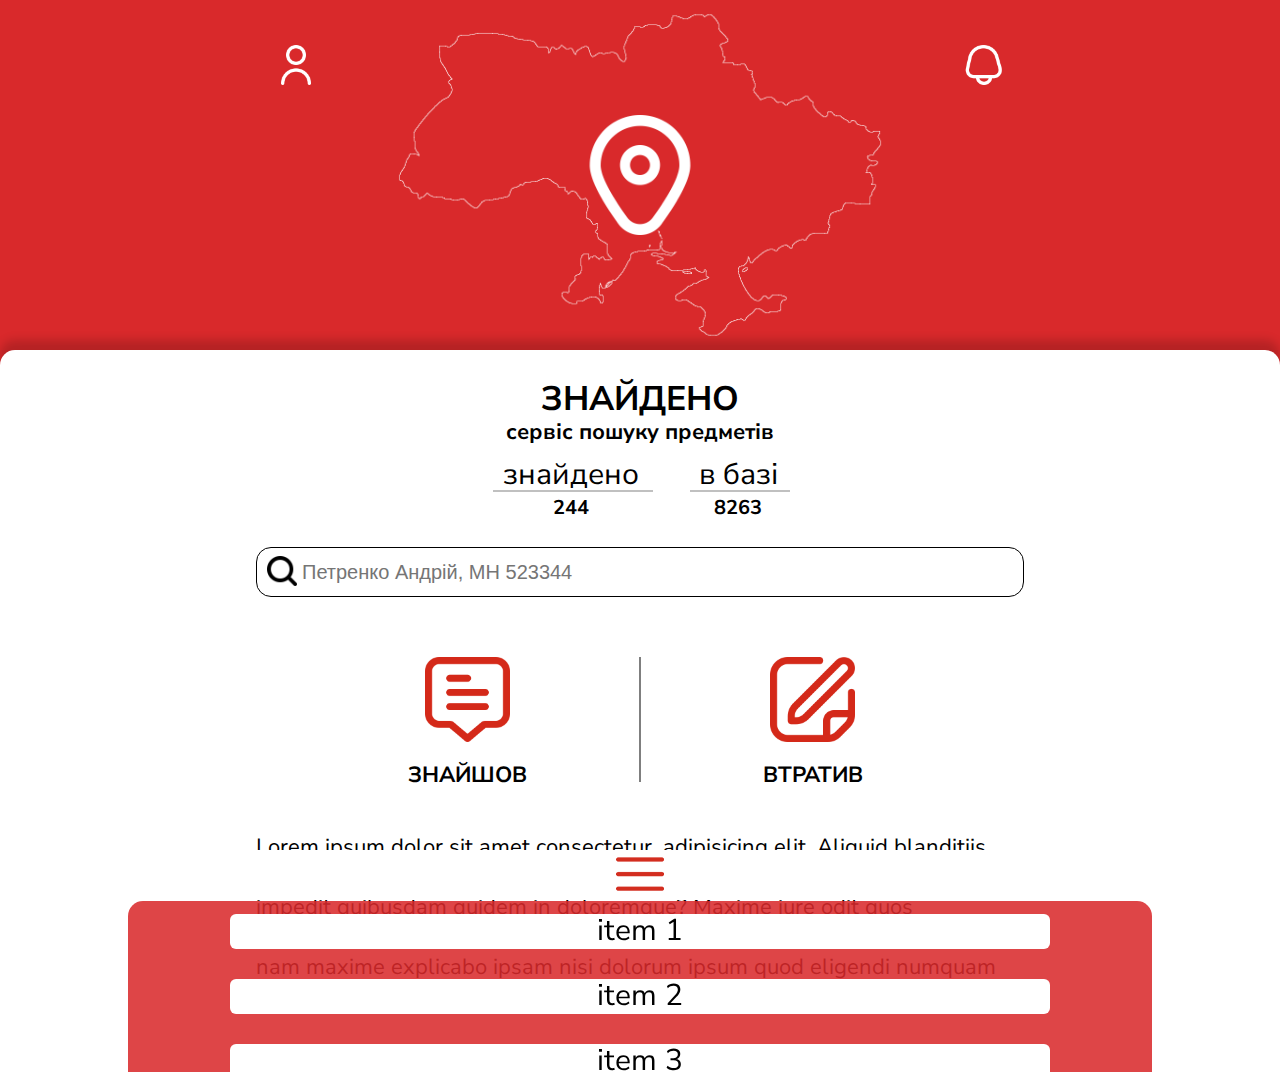
<file: index.html>
<!DOCTYPE html>
<html lang="ua">
<head>
    <meta charset="UTF-8">
    <meta name="viewport" content="width=device-width, initial-scale=1.0">
    <title>nz</title>
    <link rel="icon" type="image/png" sizes="32x32" href="icons/favicon/favicon.ico"> 
    <link rel="stylesheet" href="css/style.min.css">
    <link rel="stylesheet" href="css/style.css">
</head>
<body>
    <header class="header">
            <div class="container">
                <div class="head">
                    <a href="#"><img src="img/header/user.png" alt="user" class="user"></a>
                    <a href="#"><img src="img/header/message.png" alt="seting" class="seting"></a>
                </div>
            </div>
    </header>

    <section class="locate">
        <div class="bordrr">
            <div class="container">
                <div class="title">
                    <h1 class="find">Знайдено</h1>
                    <h3 class="servis">сервіс пошуку предметів</h3>
                </div>
    
                <div class="block_count">
                    <div class="search count">
                        <p class="find_descr">знайдено</p>
                        <p class="cunter element_1">244</p>
                    </div>
                    <div class="base count">
                        <p class="find_descr">в базі</p>
                        <p class="cunter element_2">8263</p>
                    </div>
                </div>
            </div>
        </div>
        
    </section>

    <section class="btn_grup">
        <div class="container">
            <div class="input_locate">
                <a href="#"><img src="img/searchinput.png" alt="#" class="img_search"></a>
                <input class="search_locate" required name="name" type="text" placeholder="Петренко Андрій, МН 523344" >
            </div>

            <div class="btn_links">
                <a href="found/index.html" class="grup">
                    <img src="img/btn_groop/ifind.png" alt="#" class="btn_img">
                    <p class="descr">Знайшов</p>
                </a>
                <a href="found/index.html" class="grup">
                    <img src="img/btn_groop/ilost.png" alt="#" class="btn_img">
                    <p class="descr">Втратив</p>
                </a>
            </div>

        </div>
    </section>

    <section class="description">
        <div class="container">
            <p>Lorem ipsum dolor sit amet consectetur, adipisicing elit. Aliquid blanditiis dolore vero architecto cupiditate similique beatae minus dolor ipsam modi, impedit quibusdam quidem in doloremque? Maxime iure odit quos asperiores.
            Neque rem laboriosam minima laudantium aliquid ad iste totam nam maxime explicabo ipsam nisi dolorum ipsum quod eligendi numquam vero hic, doloremque tenetur cum! Fugiat aliquid esse laboriosam et quos.</p>
        </div>
        <div class="lost"></div>
    </section>


    <footer class="footer">
        <div class="container">
            <div class="menu_animation" id="menu_animation">
                <button class="menu" id="menu"><img src="img/menu.png" alt="#"></button>
                <ul class="menu_list">
                    <li class="list_item"><a href="#">item 1</a></li>
                    <li class="list_item"><a href="#">item 2</a></li>
                    <li class="list_item"><a href="#">item 3</a></li>
                    <li class="list_item"><a href="#">item 4</a></li>
                    <li class="list_item"><a href="#">item 5</a></li>
                </ul>
            </div>

        </div>
    </footer>

    <script src="js/index.js"></script>
</body>
</html>
</file>
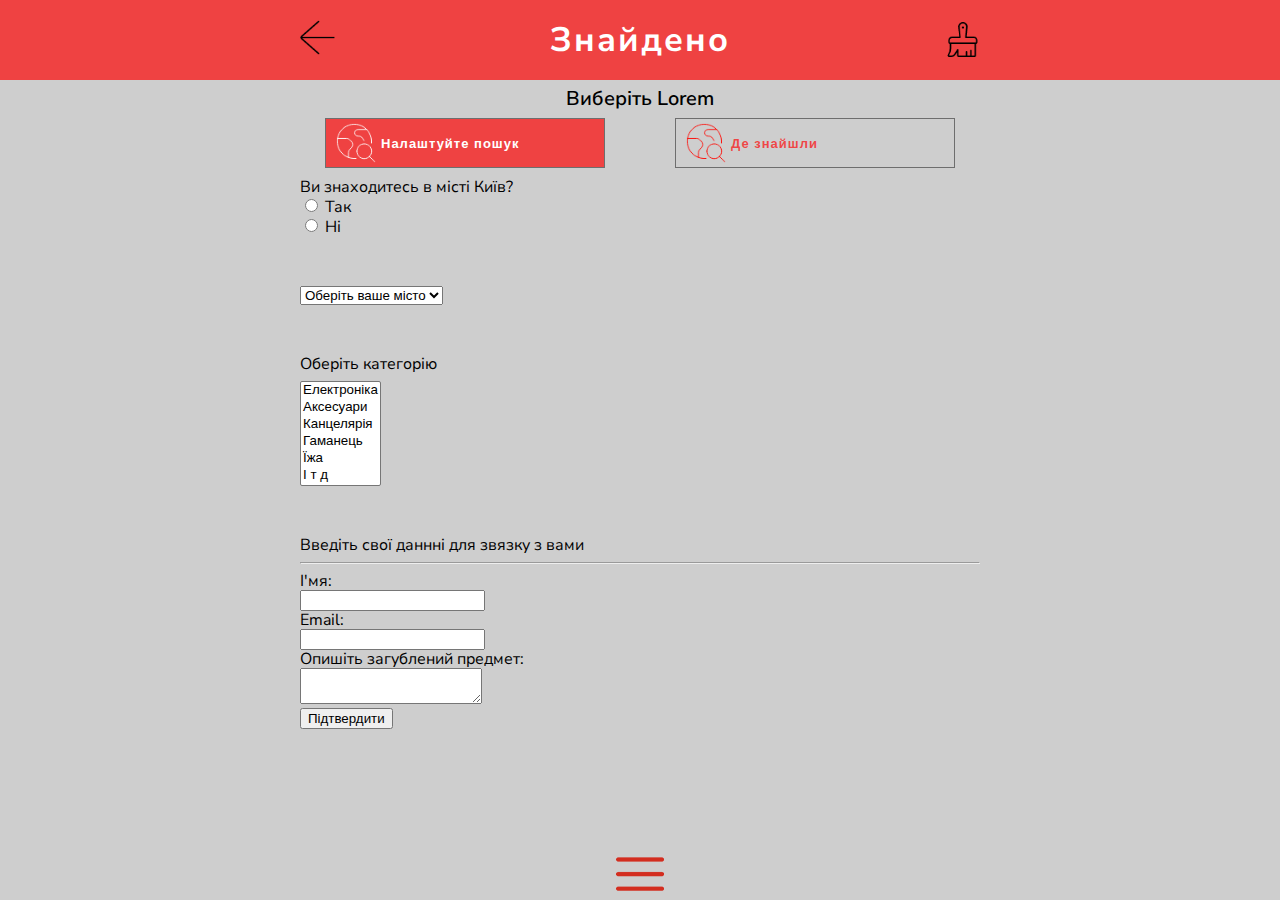
<file: found/index.html>
<!DOCTYPE html>
<html lang="en">
<head>
    <meta charset="UTF-8">
    <meta name="viewport" content="width=device-width, initial-scale=1.0">
    <title>nz</title>
    <link rel="icon" type="image/png" sizes="32x32" href="img/favicon/favicon.ico">
    <link rel="stylesheet" href="css/style.min.css">
    <link rel="stylesheet" href="css/style.css">
</head>
<body>
    <header class="header">
        <div class="container">
            <a href="../index.html"><img src="img/arrow-prev.png" alt="prev" class="arrow_prev"></a>
            <div class="header_descr">Знайдено</div>
            <img src="img/clear_form.png" alt="clear" class="clear_form">
        </div>
    </header>

    <section class="choice">
        <div class="container">
            <div class="choise_descr">
                Виберіть Lorem
            </div>
            <div class="choice_btn">
                <button class="btn_seach select" id="lost">
                    <img src="img/search_earth.png" alt="search" class="select_1_img img_descr" id="select_1_img">
                    <div class="select_1_descr">Налаштуйте пошук</div>
                </button>
                <button class="btn_find select" id="found">
                    <img src="img/search_earth_red.png" alt="search" class="select_2_img img_descr" id="select_2_img">
                    <div class="select_2_descr">Де знайшли</div>
                </button>
            </div>
        </div>
    </section>

    <section class="form">
        <div class="container">

            <div class="qest">
                <p>Ви знаходитесь в місті Київ?</p>
                <form>
                    <label>
                        <input type="radio" name="question">
                        Так
                    </label>
                    <br>
                    <label>
                        <input type="radio" name="question">
                        Ні
                    </label>
                </form>
            </div>

            <div class="your_city">
                <form>
                    <select>
                        <option disabled>Оберіть ваше місто</option>
                        <option>Оберіть ваше місто</option>
                        <option>Житомир</option>
                        <option>Вінниця</option>
                        <option>Чернігів</option>
                        <option>Луцьк</option>
                        <option>Черкаси</option>
                    </select>
                </form>
            </div>

            <div class="qest_chek">
                <p>Оберіть категорію</p>
                <select multiple>
                    <option>Електроніка</option>
                    <option>Аксесуари</option>
                    <option>Канцелярія</option>
                    <option>Гаманець</option>
                    <option>Їжа</option>
                    <option>І т д</option>
                </select>
            </div>



            <div class="form_user">
                <p>Введіть свої даннні для звязку з вами</p>
                <hr>
                <form name="form_user">
                    <lable>І'мя:</lable><br>
                    <input type="text" name="login"><br>
            
                    <lable>Email:</lable><br>
                    <input type="email" name="email"><br>
            
                    <lable>Опишіть загублений предмет:</lable><br>
                    <textarea name="messenger"></textarea>
                    <br>
                    <input type="submit" value="Підтвердити">
                </form>
            
                <p id="text">
                </p>
            </div>
        </div>
    </section>


    <footer class="footer">
        <div class="container">
            <div class="menu_animation" id="menu_animation">
                <button class="menu" id="menu"><img src="img/menu.png" alt="#"></button>
                <ul class="menu_list">
                    <li class="list_item"><a href="#">item 1</a></li>
                    <li class="list_item"><a href="#">item 2</a></li>
                    <li class="list_item"><a href="#">item 3</a></li>
                    <li class="list_item"><a href="#">item 4</a></li>
                    <li class="list_item"><a href="#">item 5</a></li>
                </ul>
            </div>

        </div>
    </footer>
    
<script src="js/index.js"></script>
</body>
</html>
</file>
<file: css/style.css>
@import url('https://fonts.googleapis.com/css2?family=Nunito+Sans:opsz,wght@6..12,300&display=swap');
</file>
<file: found/css/style.css>
@import url('https://fonts.googleapis.com/css2?family=Nunito+Sans:opsz,wght@6..12,300&display=swap');
</file>
<file: css/style.min.css>
html{box-sizing:border-box}*,*::after,*::before{box-sizing:inherit}body{min-width:320px;overflow-x:hidden;margin:0;font-family:"Nunito Sans","sens-serif";font-size:16px;line-height:18px}h1,h2,h3,h4,h5,h6{margin:0}ul,li{margin:0;padding:0;list-style:none}button{padding:0}p{margin:0}.footer{height:50px;position:fixed;bottom:0;width:100%;background-color:#fff;transition:.9s}.footer .container{padding:0}.footer .container .menu_animation{width:100%;display:flex;justify-content:center;align-items:center;font-size:30px;flex-direction:column;transition:.9s}.footer .container .menu_animation .menu{background:none;border:none;cursor:pointer;z-index:5}.footer .container .menu_animation .menu_list{display:flex;flex-direction:column;align-items:center;justify-content:center;gap:30px;background-color:rgba(217,41,44,.87);border-radius:15px 15px 0 0;width:100%;height:320px}.footer .container .menu_animation .menu_list .list_item{background-color:#fff;width:80%;height:35px;display:flex;align-items:center;justify-content:center;border-radius:6px}.footer .container .menu_animation .menu_list .list_item a{text-decoration:none;color:#000}.container{padding:0 10px;padding-top:10px}.header{width:100%;height:250px;background-image:url("../img/mapua.png"),url("../img/logo.png");background-size:330px,130px;background-repeat:no-repeat;background-position:center center;background-color:#d9292b}.header .container .head{display:flex;justify-content:space-between;padding:0 20px}.header .container .head img{width:40px}.locate{background-color:#d9292b}.locate .bordrr{background-color:#fff;border-radius:15px 15px 0 0;box-shadow:0px -10px 10px 0px rgba(0,0,0,.168627451)}.locate .bordrr .container .title{margin-top:5px;display:flex;flex-direction:column;align-items:center;gap:10px;text-transform:uppercase}.locate .bordrr .container .title .servis{font-size:16px;text-align:center;text-transform:none}.locate .bordrr .container .block_count{display:flex;justify-content:center;gap:60px;text-align:center;margin-top:25px}.locate .bordrr .container .block_count .cunter{font-size:20px;color:#000;font-weight:700;margin-top:15px}.locate .bordrr .container .block_count .element_1::before{content:"";position:absolute;background-color:silver;width:90px;height:1px;margin-top:-13px;margin-left:-24px}.locate .bordrr .container .block_count .element_2::before{content:"";position:absolute;background-color:silver;width:90px;height:1px;margin-top:-13px;margin-left:-20px}.btn_grup{height:300px;width:100%}.btn_grup .input_locate{height:60px;margin-top:15px}.btn_grup .input_locate .img_search{width:30px;height:30px;position:absolute;transform:translate(11px, 9px)}.btn_grup .input_locate .search_locate{border-radius:15px;width:100%;height:50px;font-size:20px;padding-left:45px;border:1px solid}.btn_grup .btn_links{display:flex;flex-wrap:wrap;text-align:center;justify-content:center;margin-top:30px}.btn_grup .btn_links::before{content:"";position:absolute;background-color:rgba(0,0,0,.5019607843);width:2px;height:125px;transform:translate(0px, 20px)}.btn_grup .btn_links .grup{padding:0 10px;padding-top:20px;width:45%;height:135px;text-decoration:none;color:#000;text-align:center}.btn_grup .btn_links .grup .btn_img{width:85px}.btn_grup .btn_links .grup .descr{margin-top:20px;font-size:22px;text-transform:uppercase;font-weight:700}.description p{line-height:23px}.description .lost{height:60px}@media(min-width: 540px){.container{padding:0 30px;padding-top:10px}}@media(min-width: 684px){.header{height:350px}.locate .bordrr .container .title{margin-top:25px}.header{background-size:400px,120px}}@media(min-width: 768px){.locate .bordrr .container .title .find{font-size:34px}.locate .bordrr .container .title .servis{margin-top:5px;font-size:22px}.locate .bordrr .container .block_count{font-size:30px}.locate .bordrr .container .block_count .element_1::before{width:160px;height:2px;margin-top:-9px;margin-left:-60px}.locate .bordrr .container .block_count .element_2::before{width:100px;height:2px;margin-top:-9px;margin-left:-24px}.description p{font-size:22px;line-height:30px}.header .container .head{margin-top:30px}.header{background-size:490px,120px}}@media(min-width: 1024px){.container{padding:0 10%;padding-top:15px;max-width:1024px;margin:0 auto}}/*# sourceMappingURL=style.min.css.map */
</file>
<file: found/css/style.min.css>
html{box-sizing:border-box}*,*::after,*::before{box-sizing:inherit}body{min-width:320px;overflow-x:hidden;margin:0;font-family:"Nunito Sans","sens-serif";font-size:16px;line-height:18px}h1,h2,h3,h4,h5,h6{margin:0}ul,li{margin:0;padding:0;list-style:none}button{padding:0}p{margin:0}.footer{height:50px;position:fixed;bottom:0;width:100%;background-color:#cecece;transition:.9s}.footer .container{padding:0}.footer .container .menu_animation{width:100%;display:flex;justify-content:center;align-items:center;font-size:30px;flex-direction:column;transition:.9s}.footer .container .menu_animation .menu{background:none;border:none;cursor:pointer;z-index:5}.footer .container .menu_animation .menu_list{display:flex;flex-direction:column;align-items:center;justify-content:center;gap:30px;background-color:rgba(217,41,44,.87);border-radius:15px 15px 0 0;width:100%;height:320px}.footer .container .menu_animation .menu_list .list_item{background-color:#fff;width:80%;height:35px;display:flex;align-items:center;justify-content:center;border-radius:6px}.footer .container .menu_animation .menu_list .list_item a{text-decoration:none;color:#000}.container{padding:0 10px;padding-top:10px}body{background-color:#cecece}.header{background-color:rgba(255,0,0,.6784313725);height:80px}.header .container{display:flex;justify-content:space-between;align-items:center;padding-top:20px}.header .container .arrow_prev{height:35px}.header .container .header_descr{color:#fff;font-size:34px;font-weight:700;letter-spacing:2px}.header .container .clear_form{height:35px}.choice .container{padding:0px;padding-top:10px}.choice .container .choise_descr{text-align:center;font-size:20px;font-weight:600}.choice .container .choice_btn{margin-top:10px;display:flex}.choice .container .choice_btn .select{width:50%;height:50px;display:flex;padding:0 10px;color:rgba(255,0,0,.6784313725);font-weight:700;letter-spacing:1px;font-size:13px;align-items:center;gap:5px;background:none;border:.5px #6e6e6e solid}.choice .container .choice_btn .select .img_descr{height:40px}.choice .container .choice_btn .btn_seach{background-color:rgba(255,0,0,.6784313725);color:#fff}.form .container{display:flex;flex-direction:column;gap:50px}.form .container .qest_chek select{margin-top:8px;height:105px}@media(min-width: 576px){.container{padding:0 10vw;padding-top:10px}}@media(min-width: 768px){.container{max-width:700px;margin:0 auto;padding:0 10px;padding-top:10px}.choice .container .choice_btn .select{width:40%;margin:0 auto}}/*# sourceMappingURL=style.min.css.map */
</file>
